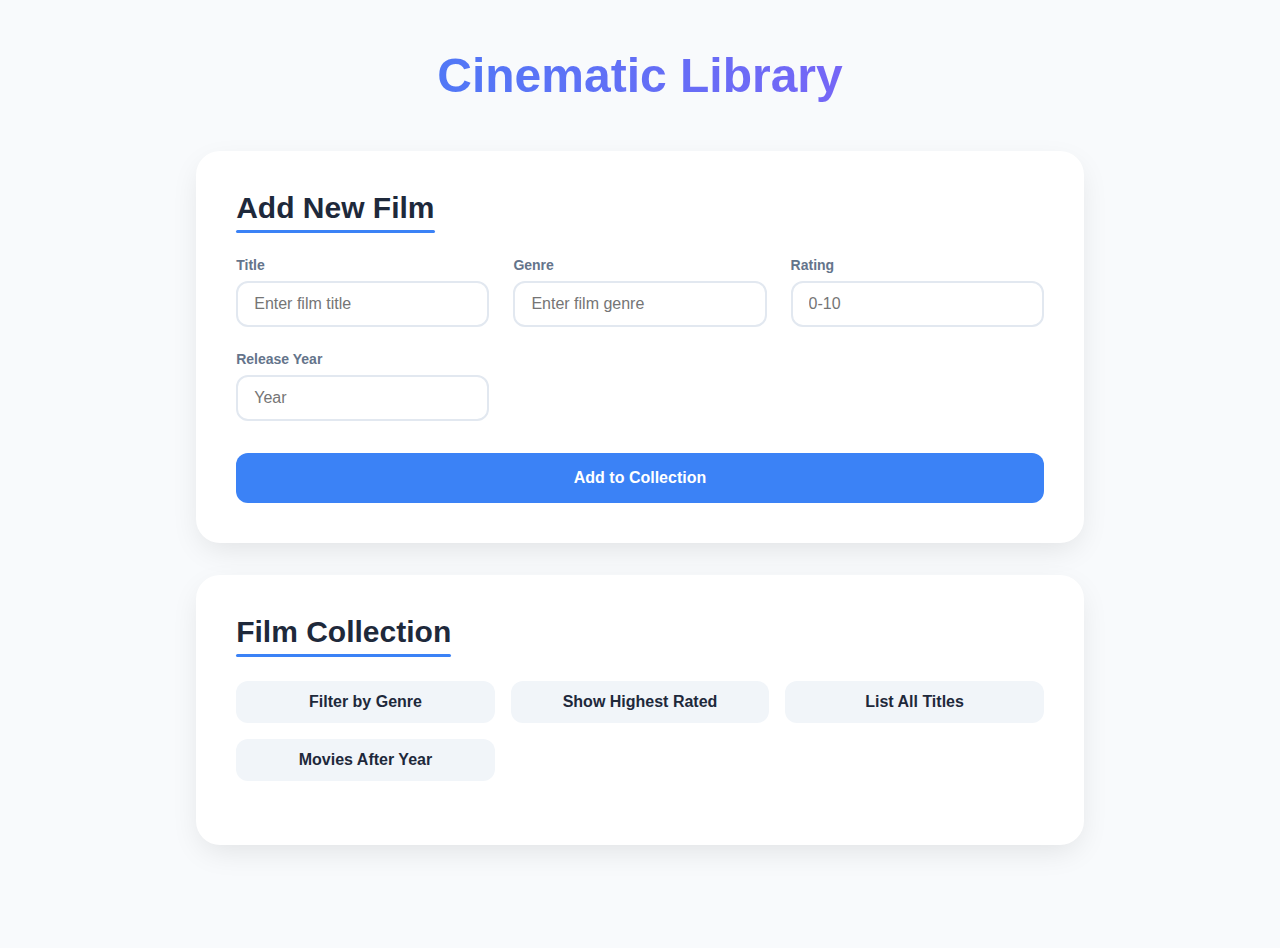
<file: index.html>
<!DOCTYPE html>
<html lang="en">
<head>
    <meta charset="UTF-8">
    <meta name="viewport" content="width=device-width, initial-scale=1.0">
    <title>Cinematic Library</title>
    <link rel="stylesheet" href="styles.css">
</head>
<body>
    <div class="container">
        <div class="container">
            <h1>Cinematic Library</h1>
            <div class="card">
                <h2>Add New Film</h2>
                <div class="form-grid">
                    <div class="form-group">
                        <label for="title">Title</label>
                        <input type="text" id="title" placeholder="Enter film title">
                    </div>
                    <div class="form-group">
                        <label for="genre">Genre</label>
                        <input type="text" id="genre" placeholder="Enter film genre">
                    </div>
                    <div class="form-group">
                        <label for="rating">Rating</label>
                        <input type="number" id="rating" placeholder="0-10" min="0" max="10" step="0.1">
                    </div>
                    <div class="form-group">
                        <label for="year">Release Year</label>
                        <input type="number" id="year" placeholder="Year" min="1900" max="2024">
                    </div>
                </div>
                <button onclick="addMovie()">Add to Collection</button>
            </div>
        <div class="card">
            <h2>Film Collection</h2>
            <div class="filter-controls">
                <button onclick="showGenreFilter()">Filter by Genre</button>
                <button onclick="showHighestRated()">Show Highest Rated</button>
                <button onclick="showAllTitles()">List All Titles</button>
                <button onclick="showRecentMovies()">Movies After Year</button>
            </div>
            <div id="filterResults" style="display: none"></div>
            <div class="movie-grid" id="movie-list"></div>
        </div>
    </div>

   <script src="index.js"></script>
</body>
</html>
</file>
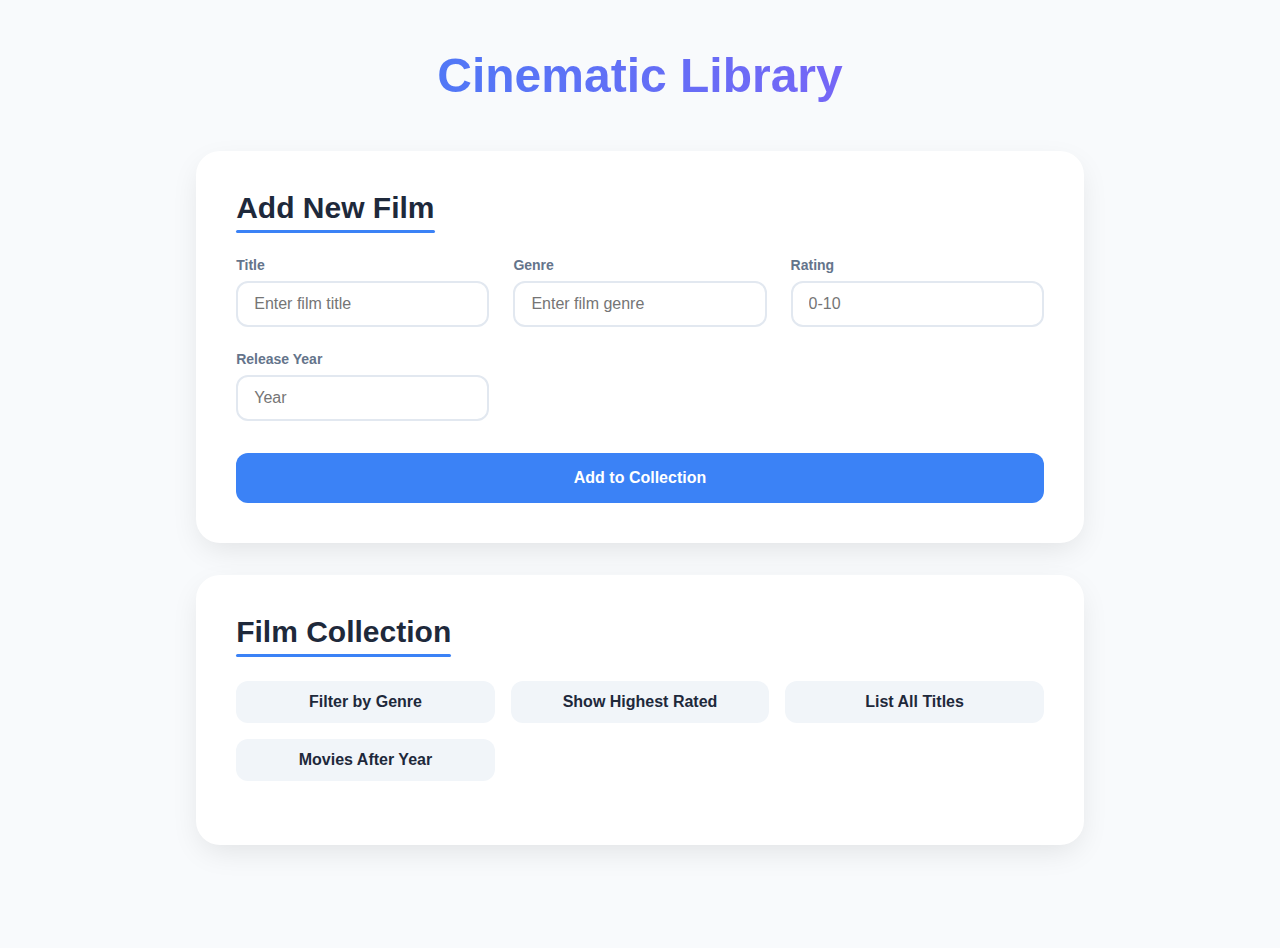
<file: Ass1j.html>
<!-- <!DOCTYPE html>
<html lang="en">
<head>
    <meta charset="UTF-8">
    <meta name="viewport" content="width=device-width, initial-scale=1.0">
    <title>Cinematic Library</title>
    <style>
        * {
            margin: 0;
            padding: 0;
            box-sizing: border-box;
            transition: all 0.25s cubic-bezier(0.4, 0, 0.2, 1);
        }

        body {
            font-family: 'Inter', -apple-system, sans-serif;
            background-color: #f8fafc;
            color: #1e293b;
            min-height: 100vh;
        }

        .container {
            width: 95%;
            max-width: 1000px;
            margin: 3rem auto;
            padding: 0 1rem;
        }

        .card {
            background: #ffffff;
            border-radius: 24px;
            padding: 2.5rem;
            box-shadow: 0 10px 30px -5px rgba(0, 0, 0, 0.1);
            margin-bottom: 2rem;
        }

        h1 {
            font-size: 3rem;
            font-weight: 800;
            background: linear-gradient(to right, #3b82f6, #8b5cf6);
            -webkit-background-clip: text;
            -webkit-text-fill-color: transparent;
            text-align: center;
            margin-bottom: 3rem;
        }

        h2 {
            font-size: 1.875rem;
            font-weight: 700;
            color: #1e293b;
            margin-bottom: 2rem;
            position: relative;
            display: inline-block;
        }

        h2::after {
            content: '';
            position: absolute;
            bottom: -8px;
            left: 0;
            width: 100%;
            height: 3px;
            background: #3b82f6;
            border-radius: 2px;
        }

        .form-grid {
            display: grid;
            grid-template-columns: repeat(auto-fit, minmax(200px, 1fr));
            gap: 1.5rem;
            margin-bottom: 2rem;
        }

        label {
            display: block;
            font-size: 0.875rem;
            font-weight: 600;
            margin-bottom: 0.5rem;
            color: #64748b;
        }

        input {
            width: 100%;
            padding: 0.75rem 1rem;
            background: #ffffff;
            border: 2px solid #e2e8f0;
            border-radius: 12px;
            color: #1e293b;
            font-size: 1rem;
        }

        input:focus {
            outline: none;
            border-color: #3b82f6;
            box-shadow: 0 0 0 3px rgba(59, 130, 246, 0.2);
        }

        button {
            width: 100%;
            padding: 1rem;
            background: #3b82f6;
            color: white;
            border: none;
            border-radius: 12px;
            font-weight: 600;
            font-size: 1rem;
            cursor: pointer;
        }

        button:hover {
            background: #2563eb;
            transform: translateY(-2px);
        }

        .movie-grid {
            display: grid;
            grid-template-columns: repeat(auto-fill, minmax(280px, 1fr));
            gap: 1.5rem;
        }

        .movie-card {
            background: #ffffff;
            border: 1px solid #e2e8f0;
            border-radius: 16px;
            padding: 1.5rem;
            position: relative;
            box-shadow: 0 4px 6px -1px rgba(0, 0, 0, 0.1);
        }

        .movie-card:hover {
            transform: translateY(-2px);
            box-shadow: 0 10px 15px -3px rgba(0, 0, 0, 0.1);
        }

        .movie-card::before {
            content: '';
            position: absolute;
            top: 0;
            left: 0;
            width: 100%;
            height: 4px;
            background: linear-gradient(to right, #3b82f6, #8b5cf6);
            border-radius: 16px 16px 0 0;
        }

        .movie-title {
            font-size: 1.25rem;
            font-weight: 700;
            margin-bottom: 0.5rem;
            color: #1e293b;
        }

        .movie-details {
            color: #64748b;
            font-size: 0.875rem;
            margin-bottom: 1rem;
        }

        .rating-badge {
            display: inline-block;
            padding: 0.25rem 1rem;
            background: #3b82f6;
            color: white;
            border-radius: 9999px;
            font-weight: 600;
            font-size: 0.875rem;
        }

        .success-message {
            background: #10b981;
            color: white;
            padding: 1rem;
            border-radius: 12px;
            margin-bottom: 1.5rem;
            text-align: center;
            animation: slideDown 0.3s ease-out forwards;
        }

        @keyframes slideDown {
            from {
                opacity: 0;
                transform: translateY(-1rem);
            }
            to {
                opacity: 1;
                transform: translateY(0);
            }
        }

        @media (max-width: 640px) {
            .container {
                width: 100%;
                padding: 1rem;
            }
            .card {
                padding: 1.5rem;
            }
            h1 {
                font-size: 2rem;
            }
            .form-grid {
                grid-template-columns: 1fr;
            }
        }
    </style>
</head>
<body>
    <div class="container">
        <h1>Cinematic Library</h1>
        <div class="card">
            <h2>Add New Film</h2>
            <div class="form-grid">
                <div class="form-group">
                    <label for="title">Title</label>
                    <input type="text" id="title" placeholder="Enter film title">
                </div>
                <div class="form-group">
                    <label for="genre">Genre</label>
                    <input type="text" id="genre" placeholder="Enter film genre">
                </div>
                <div class="form-group">
                    <label for="rating">Rating</label>
                    <input type="number" id="rating" placeholder="0-10" min="0" max="10" step="0.1">
                </div>
                <div class="form-group">
                    <label for="year">Release Year</label>
                    <input type="number" id="year" placeholder="Year" min="1900" max="2024">
                </div>
            </div>
            <button onclick="addMovie()">Add to Collection</button>
        </div>
        <div class="card">
            <h2>Film Collection</h2>
            <div class="movie-grid" id="movie-list"></div>
        </div>
    </div>

    <script>
        const movies = [];

        function addMovie() {
            const title = document.getElementById('title').value;
            const genre = document.getElementById('genre').value;
            const rating = parseFloat(document.getElementById('rating').value);
            const year = parseInt(document.getElementById('year').value);

            if (title && genre && !isNaN(rating) && !isNaN(year)) {
                movies.push({ title, genre, rating, year });
                displayMovies();
                showSuccess(`"${title}" has been added to your collection`);
                clearForm();
            } else {
                alert('Please complete all fields correctly.');
            }
        }

        function showSuccess(message) {
            const successDiv = document.createElement('div');
            successDiv.className = 'success-message';
            successDiv.textContent = message;
            document.querySelector('.card').insertBefore(successDiv, document.querySelector('.form-grid'));
            setTimeout(() => successDiv.remove(), 3000);
        }

        function clearForm() {
            document.getElementById('title').value = '';
            document.getElementById('genre').value = '';
            document.getElementById('rating').value = '';
            document.getElementById('year').value = '';
        }

        function displayMovies() {
            const movieList = document.getElementById('movie-list');
            movieList.innerHTML = movies.map(movie => `
                <div class="movie-card">
                    <div class="movie-title">${movie.title}</div>
                    <div class="movie-details">${movie.genre} • ${movie.year}</div>
                    <span class="rating-badge">${movie.rating}/10</span>
                </div>
            `).join('');
        }

        function listMoviesByGenre(genre) {
            return movies.filter(movie => movie.genre.toLowerCase() === genre.toLowerCase());
        }

        function findHighestRatedMovie() {
            return movies.reduce((highest, current) => 
                current.rating > highest.rating ? current : highest, { rating: 0 });
        }

        function getAllMovieTitles() {
            return movies.map(movie => movie.title);
        }

        function getMoviesAfterYear(year) {
            return movies.filter(movie => movie.year > year);
        }
    </script>
</body>
</html> -->


<!DOCTYPE html>
<html lang="en">
<head>
    <meta charset="UTF-8">
    <meta name="viewport" content="width=device-width, initial-scale=1.0">
    <title>Cinematic Library</title>
    <style>
        * {
            margin: 0;
            padding: 0;
            box-sizing: border-box;
            transition: all 0.25s cubic-bezier(0.4, 0, 0.2, 1);
        }

        body {
            font-family: 'Inter', -apple-system, sans-serif;
            background-color: #f8fafc;
            color: #1e293b;
            min-height: 100vh;
        }

        .container {
            width: 95%;
            max-width: 1000px;
            margin: 3rem auto;
            padding: 0 1rem;
        }

        .card {
            background: #ffffff;
            border-radius: 24px;
            padding: 2.5rem;
            box-shadow: 0 10px 30px -5px rgba(0, 0, 0, 0.1);
            margin-bottom: 2rem;
        }

        h1 {
            font-size: 3rem;
            font-weight: 800;
            background: linear-gradient(to right, #3b82f6, #8b5cf6);
            -webkit-background-clip: text;
            -webkit-text-fill-color: transparent;
            text-align: center;
            margin-bottom: 3rem;
        }

        h2 {
            font-size: 1.875rem;
            font-weight: 700;
            color: #1e293b;
            margin-bottom: 2rem;
            position: relative;
            display: inline-block;
        }

        h2::after {
            content: '';
            position: absolute;
            bottom: -8px;
            left: 0;
            width: 100%;
            height: 3px;
            background: #3b82f6;
            border-radius: 2px;
        }

        .form-grid {
            display: grid;
            grid-template-columns: repeat(auto-fit, minmax(200px, 1fr));
            gap: 1.5rem;
            margin-bottom: 2rem;
        }

        label {
            display: block;
            font-size: 0.875rem;
            font-weight: 600;
            margin-bottom: 0.5rem;
            color: #64748b;
        }

        input {
            width: 100%;
            padding: 0.75rem 1rem;
            background: #ffffff;
            border: 2px solid #e2e8f0;
            border-radius: 12px;
            color: #1e293b;
            font-size: 1rem;
        }

        input:focus {
            outline: none;
            border-color: #3b82f6;
            box-shadow: 0 0 0 3px rgba(59, 130, 246, 0.2);
        }

        button {
            width: 100%;
            padding: 1rem;
            background: #3b82f6;
            color: white;
            border: none;
            border-radius: 12px;
            font-weight: 600;
            font-size: 1rem;
            cursor: pointer;
        }

        button:hover {
            background: #2563eb;
            transform: translateY(-2px);
        }

        .movie-grid {
            display: grid;
            grid-template-columns: repeat(auto-fill, minmax(280px, 1fr));
            gap: 1.5rem;
        }

        .movie-card {
            background: #ffffff;
            border: 1px solid #e2e8f0;
            border-radius: 16px;
            padding: 1.5rem;
            position: relative;
            box-shadow: 0 4px 6px -1px rgba(0, 0, 0, 0.1);
        }

        .movie-card:hover {
            transform: translateY(-2px);
            box-shadow: 0 10px 15px -3px rgba(0, 0, 0, 0.1);
        }

        .movie-card::before {
            content: '';
            position: absolute;
            top: 0;
            left: 0;
            width: 100%;
            height: 4px;
            background: linear-gradient(to right, #3b82f6, #8b5cf6);
            border-radius: 16px 16px 0 0;
        }

        .movie-title {
            font-size: 1.25rem;
            font-weight: 700;
            margin-bottom: 0.5rem;
            color: #1e293b;
        }

        .movie-details {
            color: #64748b;
            font-size: 0.875rem;
            margin-bottom: 1rem;
        }

        .rating-badge {
            display: inline-block;
            padding: 0.25rem 1rem;
            background: #3b82f6;
            color: white;
            border-radius: 9999px;
            font-weight: 600;
            font-size: 0.875rem;
        }

        .success-message {
            background: #10b981;
            color: white;
            padding: 1rem;
            border-radius: 12px;
            margin-bottom: 1.5rem;
            text-align: center;
            animation: slideDown 0.3s ease-out forwards;
        }

        @keyframes slideDown {
            from {
                opacity: 0;
                transform: translateY(-1rem);
            }
            to {
                opacity: 1;
                transform: translateY(0);
            }
        }

        @media (max-width: 640px) {
            .container {
                width: 100%;
                padding: 1rem;
            }
            .card {
                padding: 1.5rem;
            }
            h1 {
                font-size: 2rem;
            }
            .form-grid {
                grid-template-columns: 1fr;
            }
        }
        
        .filter-controls {
            display: grid;
            grid-template-columns: repeat(auto-fit, minmax(200px, 1fr));
            gap: 1rem;
            margin-bottom: 1.5rem;
        }

        .filter-controls button {
            padding: 0.75rem;
            background: #f1f5f9;
            color: #1e293b;
        }

        .filter-controls button:hover {
            background: #e2e8f0;
        }

        .results-section {
            margin-top: 1.5rem;
            padding: 1rem;
            background: #f8fafc;
            border-radius: 12px;
            border: 1px solid #e2e8f0;
        }

        .results-title {
            font-size: 1.25rem;
            font-weight: 600;
            margin-bottom: 1rem;
            color: #1e293b;
        }

        #filterResults {
            white-space: pre-wrap;
            font-family: monospace;
            background: #f1f5f9;
            padding: 1rem;
            border-radius: 8px;
            color: #334155;
        }
    </style>
</head>
<body>
    <div class="container">
        <div class="container">
            <h1>Cinematic Library</h1>
            <div class="card">
                <h2>Add New Film</h2>
                <div class="form-grid">
                    <div class="form-group">
                        <label for="title">Title</label>
                        <input type="text" id="title" placeholder="Enter film title">
                    </div>
                    <div class="form-group">
                        <label for="genre">Genre</label>
                        <input type="text" id="genre" placeholder="Enter film genre">
                    </div>
                    <div class="form-group">
                        <label for="rating">Rating</label>
                        <input type="number" id="rating" placeholder="0-10" min="0" max="10" step="0.1">
                    </div>
                    <div class="form-group">
                        <label for="year">Release Year</label>
                        <input type="number" id="year" placeholder="Year" min="1900" max="2024">
                    </div>
                </div>
                <button onclick="addMovie()">Add to Collection</button>
            </div>
        <div class="card">
            <h2>Film Collection</h2>
            <div class="filter-controls">
                <button onclick="showGenreFilter()">Filter by Genre</button>
                <button onclick="showHighestRated()">Show Highest Rated</button>
                <button onclick="showAllTitles()">List All Titles</button>
                <button onclick="showRecentMovies()">Movies After Year</button>
            </div>
            <div id="filterResults" style="display: none"></div>
            <div class="movie-grid" id="movie-list"></div>
        </div>
    </div>

    <script>
        const movies = [];

        function addMovie() {
            const title = document.getElementById('title').value;
            const genre = document.getElementById('genre').value;
            const rating = parseFloat(document.getElementById('rating').value);
            const year = parseInt(document.getElementById('year').value);

            if (title && genre && !isNaN(rating) && !isNaN(year)) {
                movies.push({ title, genre, rating, year });
                displayMovies();
                showSuccess(`"${title}" has been added to your collection`);
                clearForm();
            } else {
                alert('Please complete all fields correctly.');
            }
        }

        function showSuccess(message) {
            const successDiv = document.createElement('div');
            successDiv.className = 'success-message';
            successDiv.textContent = message;
            document.querySelector('.card').insertBefore(successDiv, document.querySelector('.form-grid'));
            setTimeout(() => successDiv.remove(), 3000);
        }

        function clearForm() {
            document.getElementById('title').value = '';
            document.getElementById('genre').value = '';
            document.getElementById('rating').value = '';
            document.getElementById('year').value = '';
        }

        function displayMovies() {
            const movieList = document.getElementById('movie-list');
            movieList.innerHTML = movies.map(movie => `
                <div class="movie-card">
                    <div class="movie-title">${movie.title}</div>
                    <div class="movie-details">${movie.genre} • ${movie.year}</div>
                    <span class="rating-badge">${movie.rating}/10</span>
                </div>
            `).join('');
        }

        function listMoviesByGenre(genre) {
            return movies.filter(movie => movie.genre.toLowerCase() === genre.toLowerCase());
        }

        function findHighestRatedMovie() {
            return movies.reduce((highest, current) => 
                current.rating > highest.rating ? current : highest, { rating: 0 });
        }

        function getAllMovieTitles() {
            return movies.map(movie => movie.title);
        }

        function getMoviesAfterYear(year) {
            return movies.filter(movie => movie.year > year);
        }

        function showGenreFilter() {
            const genre = prompt("Enter genre to filter:");
            if (genre) {
                const genreMovies = listMoviesByGenre(genre);
                displayFilterResults(`Movies in ${genre} genre:`, genreMovies);
                console.log(`Movies in ${genre} genre:`, genreMovies);
            }
        }

        function showHighestRated() {
            const highestRated = findHighestRatedMovie();
            displayFilterResults('Highest Rated Movie:', [highestRated]);
            console.log('Highest Rated Movie:', highestRated);
        }

        function showAllTitles() {
            const titles = getAllMovieTitles();
            displayFilterResults('All Movie Titles:', titles);
            console.log('All Movie Titles:', titles);
        }

        function showRecentMovies() {
            const year = parseInt(prompt("Enter year:"));
            if (!isNaN(year)) {
                const recentMovies = getMoviesAfterYear(year);
                displayFilterResults(`Movies after ${year}:`, recentMovies);
                console.log(`Movies after ${year}:`, recentMovies);
            }
        }

        function displayFilterResults(title, results) {
            const resultsDiv = document.getElementById('filterResults');
            resultsDiv.style.display = 'block';
            
            if (Array.isArray(results) && results.length === 0) {
                resultsDiv.textContent = `${title}\nNo results found`;
                return;
            }

            if (typeof results[0] === 'string') {
                resultsDiv.textContent = `${title}\n${results.join('\n')}`;
            } else {
                const formatted = results.map(movie => 
                    `${movie.title} (${movie.year}) - ${movie.genre} - Rating: ${movie.rating}`
                ).join('\n');
                resultsDiv.textContent = `${title}\n${formatted}`;
            }
        }

        function logMovieOperation(operation, data) {
            console.log(`Movie Operation: ${operation}`);
            console.log('Data:', data);
            console.log('Current Collection Size:', movies.length);
        }

        function addMovie() {
            const title = document.getElementById('title').value;
            const genre = document.getElementById('genre').value;
            const rating = parseFloat(document.getElementById('rating').value);
            const year = parseInt(document.getElementById('year').value);

            if (title && genre && !isNaN(rating) && !isNaN(year)) {
                const newMovie = { title, genre, rating, year };
                movies.push(newMovie);
                displayMovies();
                showSuccess(`"${title}" has been added to your collection`);
                clearForm();
                logMovieOperation('Added New Movie', newMovie);
            } else {
                alert('Please complete all fields correctly.');
            }
        }

        displayMovies();
    </script>
</body>
</html>
</file>
<file: styles.css>
* {
    margin: 0;
    padding: 0;
    box-sizing: border-box;
    transition: all 0.25s cubic-bezier(0.4, 0, 0.2, 1);
}

body {
    font-family: 'Inter', -apple-system, sans-serif;
    background-color: #f8fafc;
    color: #1e293b;
    min-height: 100vh;
}

.container {
    width: 95%;
    max-width: 1000px;
    margin: 3rem auto;
    padding: 0 1rem;
}

.card {
    background: #ffffff;
    border-radius: 24px;
    padding: 2.5rem;
    box-shadow: 0 10px 30px -5px rgba(0, 0, 0, 0.1);
    margin-bottom: 2rem;
}

h1 {
    font-size: 3rem;
    font-weight: 800;
    background: linear-gradient(to right, #3b82f6, #8b5cf6);
    -webkit-background-clip: text;
    -webkit-text-fill-color: transparent;
    text-align: center;
    margin-bottom: 3rem;
}

h2 {
    font-size: 1.875rem;
    font-weight: 700;
    color: #1e293b;
    margin-bottom: 2rem;
    position: relative;
    display: inline-block;
}

h2::after {
    content: '';
    position: absolute;
    bottom: -8px;
    left: 0;
    width: 100%;
    height: 3px;
    background: #3b82f6;
    border-radius: 2px;
}

.form-grid {
    display: grid;
    grid-template-columns: repeat(auto-fit, minmax(200px, 1fr));
    gap: 1.5rem;
    margin-bottom: 2rem;
}

label {
    display: block;
    font-size: 0.875rem;
    font-weight: 600;
    margin-bottom: 0.5rem;
    color: #64748b;
}

input {
    width: 100%;
    padding: 0.75rem 1rem;
    background: #ffffff;
    border: 2px solid #e2e8f0;
    border-radius: 12px;
    color: #1e293b;
    font-size: 1rem;
}

input:focus {
    outline: none;
    border-color: #3b82f6;
    box-shadow: 0 0 0 3px rgba(59, 130, 246, 0.2);
}

button {
    width: 100%;
    padding: 1rem;
    background: #3b82f6;
    color: white;
    border: none;
    border-radius: 12px;
    font-weight: 600;
    font-size: 1rem;
    cursor: pointer;
}

button:hover {
    background: #2563eb;
    transform: translateY(-2px);
}

.movie-grid {
    display: grid;
    grid-template-columns: repeat(auto-fill, minmax(280px, 1fr));
    gap: 1.5rem;
}

.movie-card {
    background: #ffffff;
    border: 1px solid #e2e8f0;
    border-radius: 16px;
    padding: 1.5rem;
    position: relative;
    box-shadow: 0 4px 6px -1px rgba(0, 0, 0, 0.1);
}

.movie-card:hover {
    transform: translateY(-2px);
    box-shadow: 0 10px 15px -3px rgba(0, 0, 0, 0.1);
}

.movie-card::before {
    content: '';
    position: absolute;
    top: 0;
    left: 0;
    width: 100%;
    height: 4px;
    background: linear-gradient(to right, #3b82f6, #8b5cf6);
    border-radius: 16px 16px 0 0;
}

.movie-title {
    font-size: 1.25rem;
    font-weight: 700;
    margin-bottom: 0.5rem;
    color: #1e293b;
}

.movie-details {
    color: #64748b;
    font-size: 0.875rem;
    margin-bottom: 1rem;
}

.rating-badge {
    display: inline-block;
    padding: 0.25rem 1rem;
    background: #3b82f6;
    color: white;
    border-radius: 9999px;
    font-weight: 600;
    font-size: 0.875rem;
}

.success-message {
    background: #10b981;
    color: white;
    padding: 1rem;
    border-radius: 12px;
    margin-bottom: 1.5rem;
    text-align: center;
    animation: slideDown 0.3s ease-out forwards;
}

@keyframes slideDown {
    from {
        opacity: 0;
        transform: translateY(-1rem);
    }

    to {
        opacity: 1;
        transform: translateY(0);
    }
}

@media (max-width: 640px) {
    .container {
        width: 100%;
        padding: 1rem;
    }

    .card {
        padding: 1.5rem;
    }

    h1 {
        font-size: 2rem;
    }

    .form-grid {
        grid-template-columns: 1fr;
    }
}

.filter-controls {
    display: grid;
    grid-template-columns: repeat(auto-fit, minmax(200px, 1fr));
    gap: 1rem;
    margin-bottom: 1.5rem;
}

.filter-controls button {
    padding: 0.75rem;
    background: #f1f5f9;
    color: #1e293b;
}

.filter-controls button:hover {
    background: #e2e8f0;
}

.results-section {
    margin-top: 1.5rem;
    padding: 1rem;
    background: #f8fafc;
    border-radius: 12px;
    border: 1px solid #e2e8f0;
}

.results-title {
    font-size: 1.25rem;
    font-weight: 600;
    margin-bottom: 1rem;
    color: #1e293b;
}

#filterResults {
    white-space: pre-wrap;
    font-family: monospace;
    background: #f1f5f9;
    padding: 1rem;
    border-radius: 8px;
    color: #334155;
}
</file>
